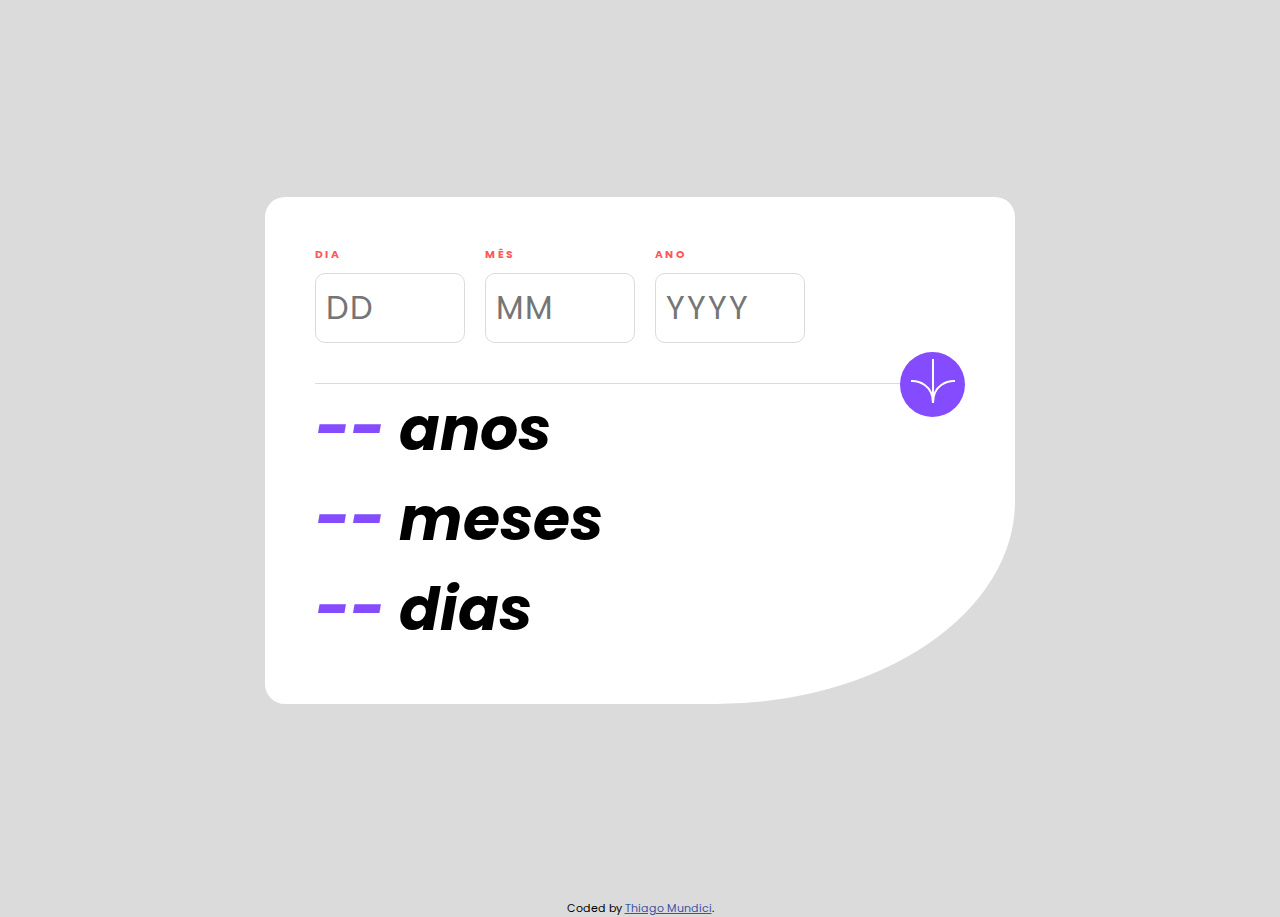
<file: age-calculator/index.html>
<!DOCTYPE html>
<html lang="en">

<head>
  <meta charset="UTF-8">
  <meta name="viewport" content="width=device-width, initial-scale=1.0">
  <link rel="icon" type="image/png" sizes="32x32" href="./assets/images/icon.png">
  <script src="./js/main" defer></script>
  <title>Calculador de Idade</title>

  <link rel="preconnect" href="https://fonts.googleapis.com" />
  <link rel="preconnect" href="https://fonts.gstatic.com" crossorigin />
  <link rel="stylesheet"
    href="https://fonts.googleapis.com/css2?family=Poppins:ital,wght@0,700;1,400;1,800&display=swap">
  <link rel="stylesheet" href="./assets/css/style.css">
</head>

<body>

  <main class="container" role="main" onsubmit="return formvalid()">
    <div class="content">
      <div class="input">
        <div>
          <h6>Dia</h6>
          <input id="day" type="text" min="1" max="31" maxlength="2" placeholder="DD" onblur="check(event)" onkeypress="return somenteNumeros(event)">
          <p class="error"></p>
        </div>
        <div>
          <h6>Mês</h6>
          <input id="month" type="text" min="1" max="12" maxlength="2" placeholder="MM" onblur="check(event)" onkeypress="return somenteNumeros(event)">
          <p class="error"></p>
        </div>
        <div>
          <h6>Ano</h6>
          <input id="year" type="text" min="1900" max="2024"  maxlength="4" placeholder="YYYY" onblur="check(event)" onkeypress="return somenteNumeros(event)">
          <p class="error"></p>
        </div>
      </div>
      <hr>
      <button type="submit" id="calculate" onclick="calculate()">
        <img src="./assets/images/icon-arrow.svg" alt="">
      </button>

      <div class="result">
        <h1><span id="resultYears">--</span> anos</h1>
        <h1><span id="resultMonths">--</span> meses</h1>
        <h1><span id="resultDays">--</span> dias</h1>
      </div>
    </div>
  </main>


  <footer class="attribution" role="contentinfo">
    Coded by <a href="https://github.com/thiagomsantanna">Thiago Mundici</a>.
  </footer>
</body>


</html>
</file>
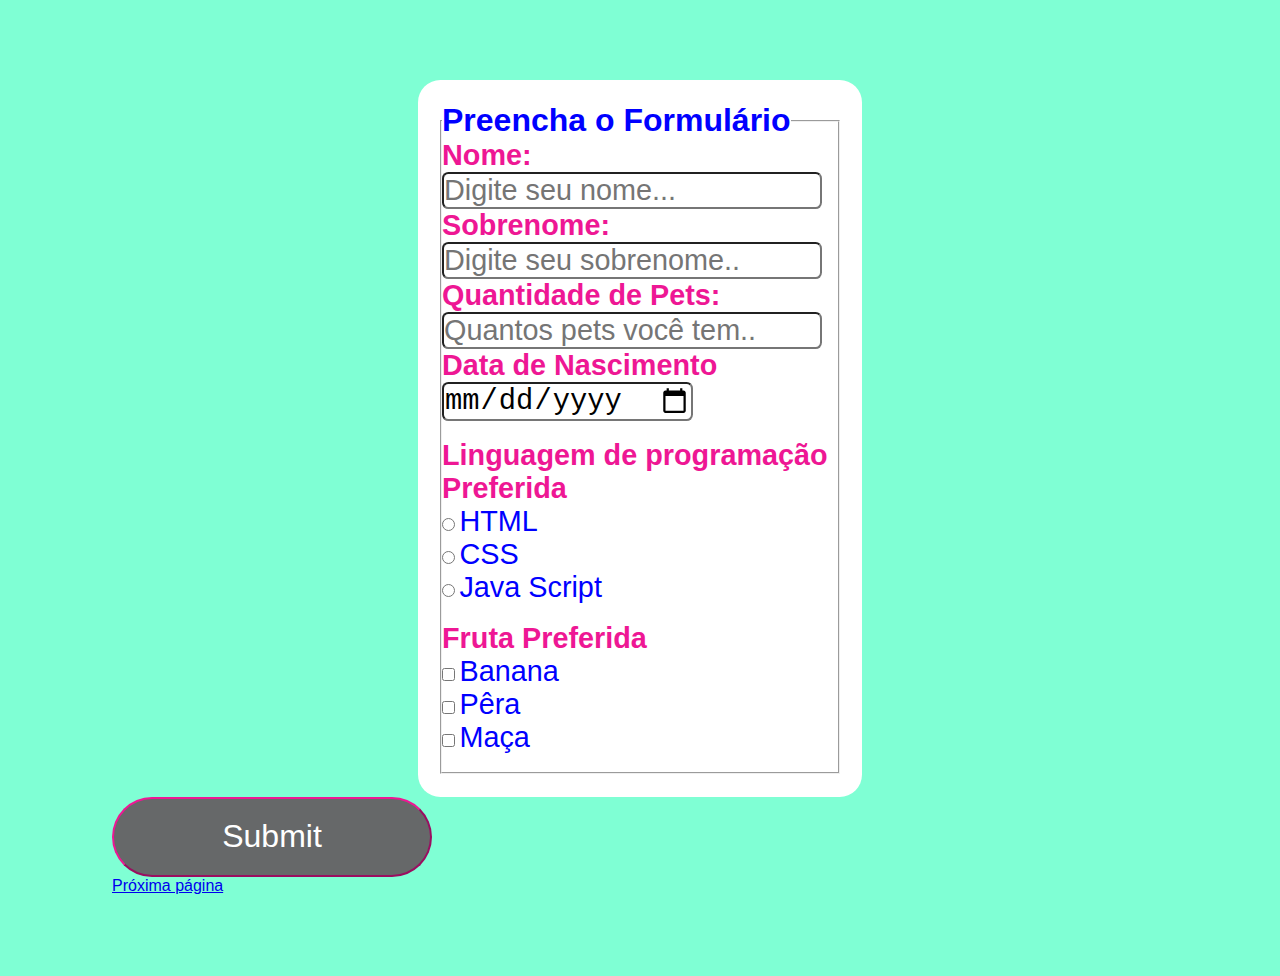
<file: Formulário/Index.html>
<!DOCTYPE html>
<html lang="en">
<head>
    <meta charset="UTF-8">
    <meta name="viewport" content="width=<device-width>, initial-scale=1.0">
    <title>Alo</title>
        <link rel="stylesheet" href="styles.css";
</head>
<body>
    <div class="generalforms">
        <div class="completeform">
            <form action="formtotal" method="get" autocomplete="on">
            <fieldset>
                <legend> Preencha o Formulário</legend>
           
            <label for="name"> <h4>Nome:</h4></label>
            <input type="text" id="name" name="name" placeholder="Digite seu nome...">
            <label for="surname"> <h4>Sobrenome:</h4></label>
            <input type="text" id="surname" name="surname" placeholder="Digite seu sobrenome..">
            <label for="name"> <h4>Quantidade de Pets:</h4></label>
            <input type="number" id="age" name="age" placeholder="Quantos pets você tem..">
            <label for="name"> <h4>Data de Nascimento </h4></label>
            <input type="date" id="datebirth" name="datebirth"><br><br>
            
        <div class="chooseforms">
            <h4>Linguagem de programação Preferida</h4>
            <input type="radio" id="html" Name="fav_code" value="HTML">
            <label for="name"> HTML</label><br>
            <input type="radio" id="css" name="fav_code" value= "CSS">
            <label for="name"> CSS</label><br>
            <input type="radio" id="JavaScript" name="fav_code" value= "Java Script">
            <label for="name"> Java Script</label><br><br>
        
        
            <h4>Fruta Preferida</h4>
            <input type="checkbox" id="banana" name="fruit" value="banana">
            <label for="name"> Banana</label><br>
            <input type="checkbox" id="pear" name="fruit" value="Pera">
            <label for="name"> Pêra</label><br>
            <input type="checkbox" id="apple" name="fruit" value="maça">
            <label for="name"> Maça</label><br><br>
        </fieldset>
    
        </div>
          
        
            <button type="submit"> Submit</button>
            
        </div>
 
</div>

    <a href="Formulário enviado.html">Próxima página</a>
</form> 
</body>
</html>
</file>
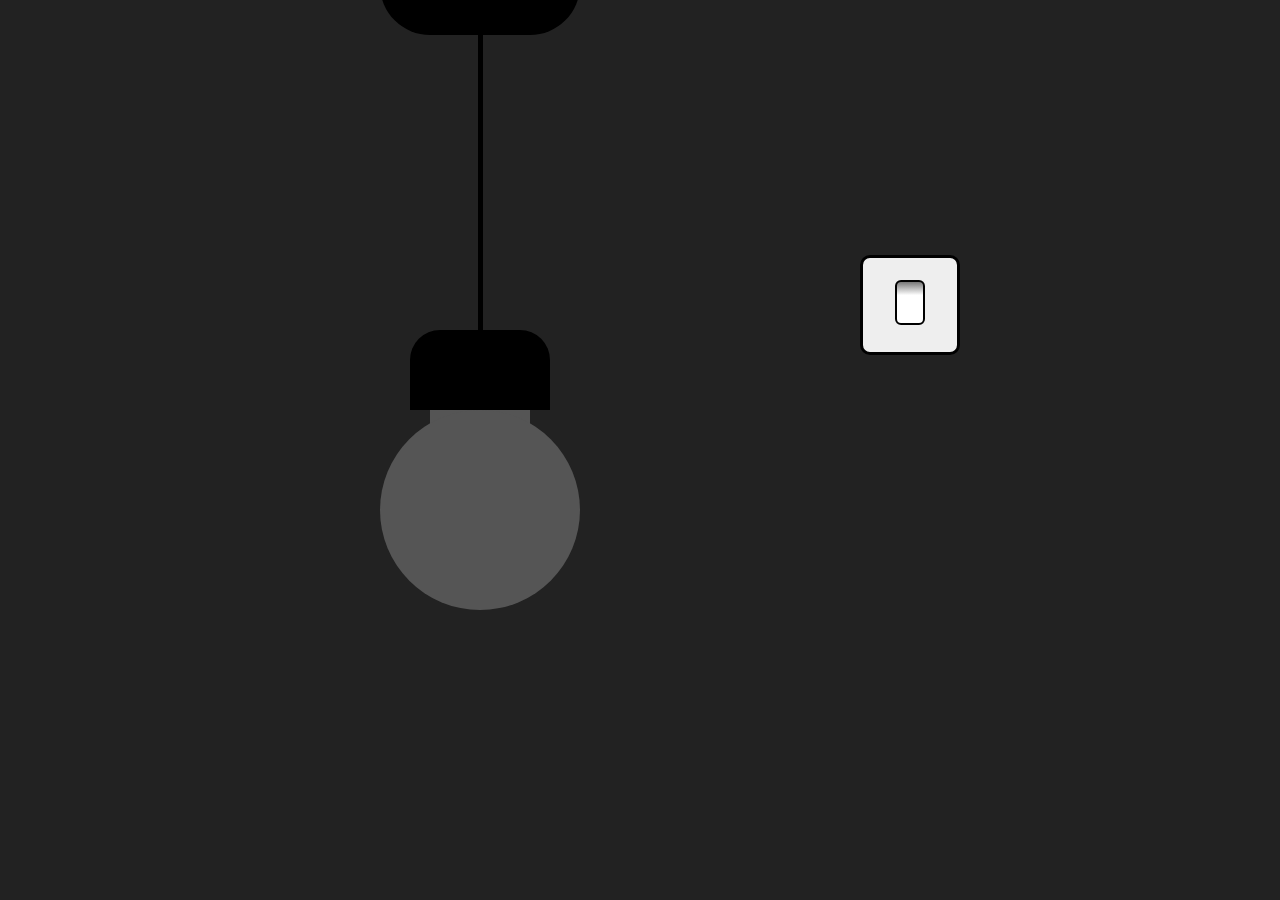
<file: Lampada/index.html>
<!DOCTYPE html>
<html lang="en">

<head>
  <meta charset="UTF-8">
  <meta name="viewport" content="width=device-width, initial-scale=1.0">
  <link rel="stylesheet" href="./assets/styles.css">
  <script src="./js/switch.js" defer></script>
  <title>Flexbox</title>
</head>

<body>
  <div class="container">
    <!-- Interruptor -->
    <div class="plate">
      <button class="switch" onclick="turnlight()"></button>
    </div>

    <!-- Lampada -->
    <div class="lamp">
      <!-- Suporte teto -->
      <div class="support"></div>
      <!-- Fio -->
      <div class="string"></div>
      <!-- Soquete lampada -->
      <div class="bulb-socket"></div>
      <!-- Lampada -->
      <div class="bulb"></div>
    </div>
  </div>
</body>

</html>
</file>
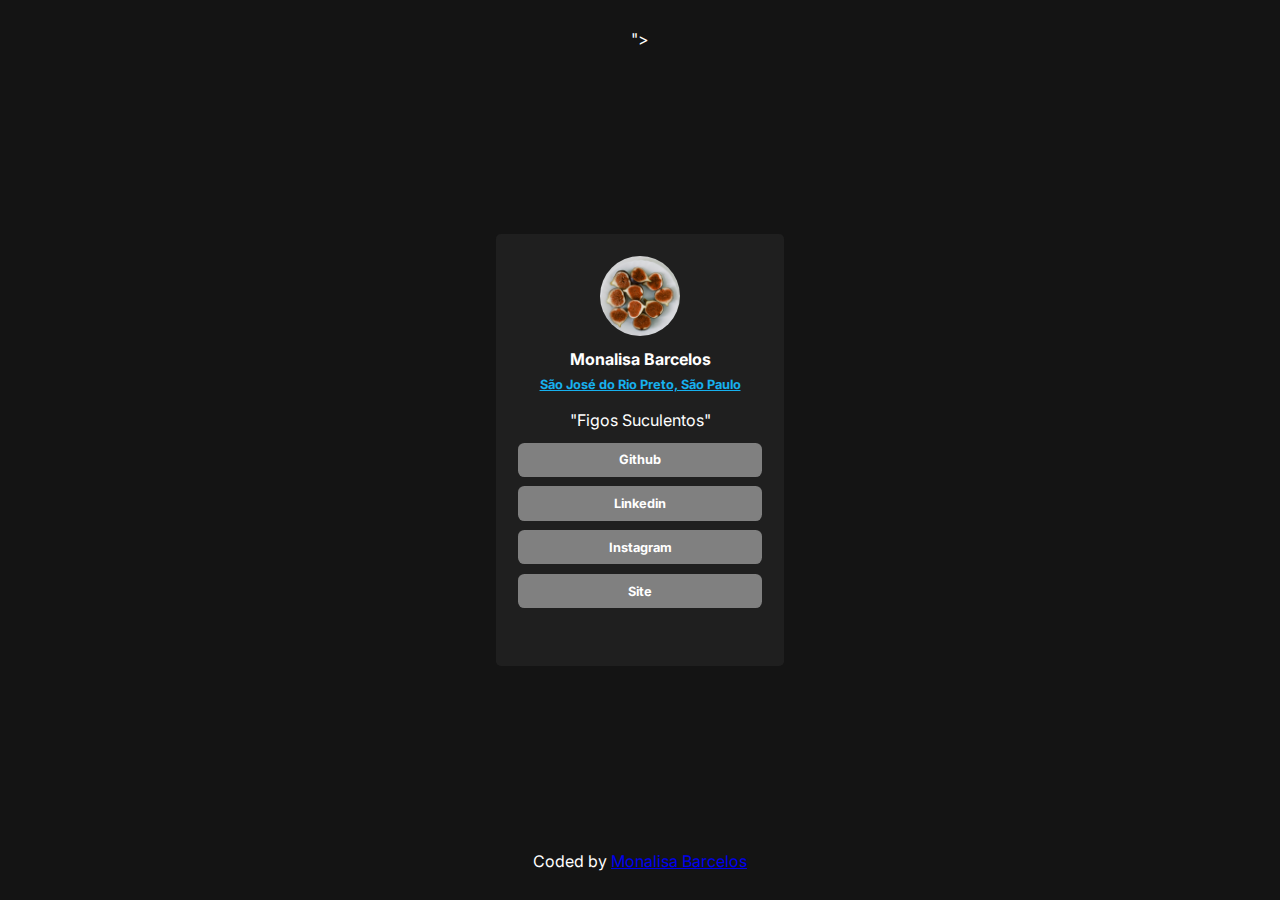
<file: Social Link/index.html>
<!DOCTYPE html>
<html lang="en">
<head>
    <meta charset="UTF-8">
    <meta name="viewport" content="width=device-width, initial-scale=1.0">
    <link href="<link rel="preconnect" href="https://fonts.googleapis.com">
    <link rel="preconnect" href="https://fonts.gstatic.com" crossorigin>
    <link rel="icon" type="icon/png" href="/Social Link/assets/abobora.png">
    <link href="https://fonts.googleapis.com/css2?family=Inter:ital,opsz,wght@0,14..32,100..900;1,14..32,100..900&display=swap" rel="stylesheet">">
    <link rel="stylesheet" href="./styles/style.css"/>
    <title>Monalisa B</title>
</head>
<body>
    <div class="container">
        <div class="profile-pic">
            <img src="./assets/avatar.jpg" alt="avatar">
            <h1 class="title">Monalisa Barcelos</h1>
            <a class= location href="https://maps.app.goo.gl/iEn5jUaaqKaFJDQd8" target="_blank">São José do Rio Preto, São Paulo</a>
            <p class="selfdescription">"Figos Suculentos"</p>
        </div>
        <div class="button-cards">
            <a class="link" href="#" target="blank">Github</a> 
            <a class="link" href="#" target="blank">Linkedin</a> 
            <a class="link" href="#" target="blank">Instagram</a> 
            <a class="link" href="#" target="blank">Site</a> 
        </div>


    </div>
    <footer>
        Coded by <a href="#">Monalisa Barcelos</a>
    </footer>

</body>
</html>
</file>
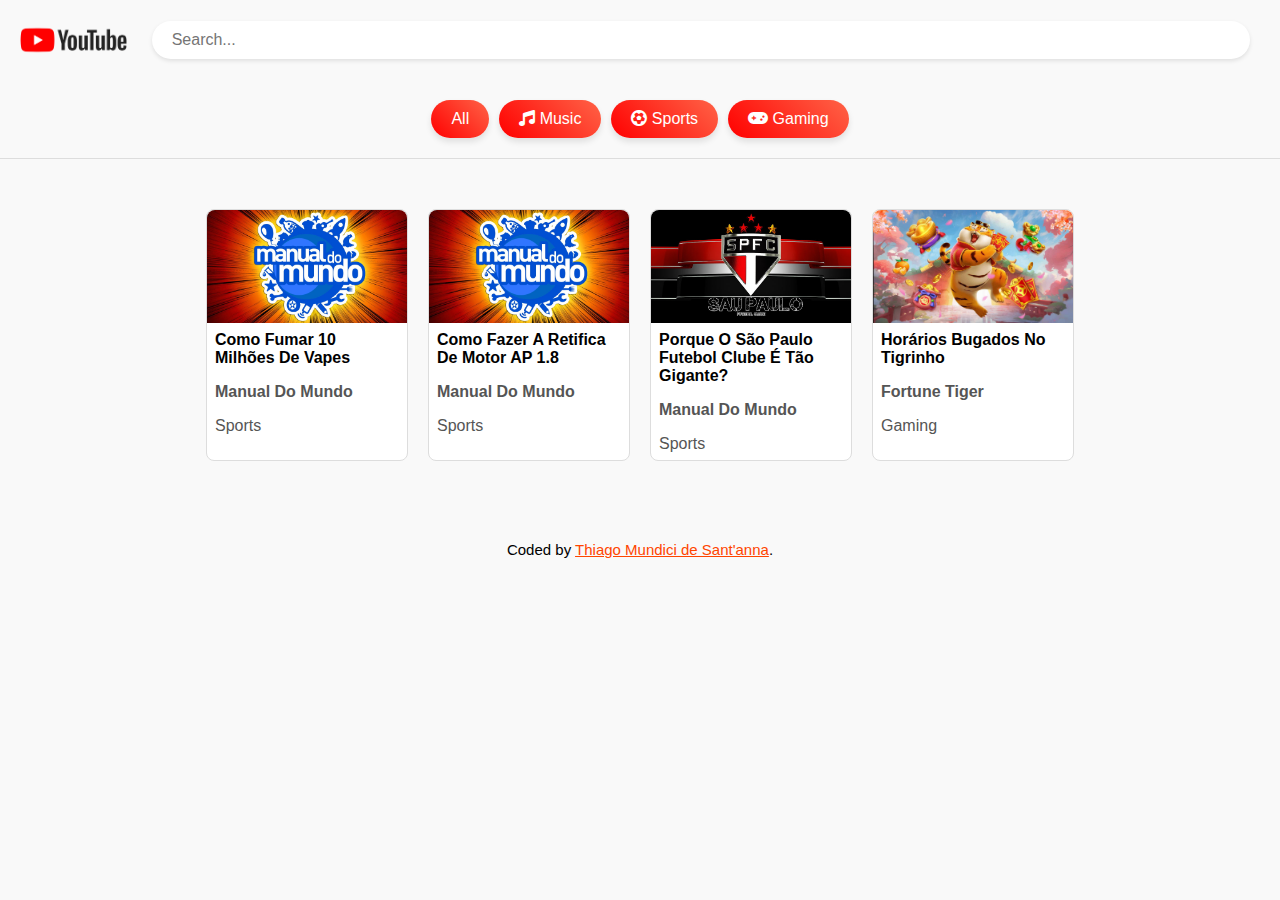
<file: youtube-clone/index.html>
<!DOCTYPE html>
<html>

<head>
  <title>Youtube Clone</title>
  <link rel="icon" type="image/png" sizes="32x32" href="./assets/images/YoutubeIcon.png">
  <!-- Import do font-awesome para utilização dos ícones, como: "fas fa-futbol" -->
  <link rel="stylesheet" href="https://cdnjs.cloudflare.com/ajax/libs/font-awesome/6.0.0-beta3/css/all.min.css">
  <link rel="stylesheet" href="./assets/style.css">
  <script src="./js/search.js" defer></script>
  <script src="./js/category.js" defer></script>

</head>

<body>
  <!-- Logo e barra de pesquisa -->
  <header>
    <img class="logo" src="./assets/images/YoutubeLogo.png" alt="Youtube Logo">
    <input type="search" placeholder="Search..." class="search-bar" oninput="searchVideo(event)">
  </header>

  <div class="container">
    <main>
      <!-- Filtros por categoria -->
      <div class="category-filter">
        <button class="category-btn" data-category="all">All</button>
        <button class="category-btn" data-category="music"><i class="fas fa-music"></i> Music</button>
        <button class="category-btn" data-category="sports"><i class="fas fa-futbol"></i> Sports</button>
        <button class="category-btn" data-category="gaming"><i class="fas fa-gamepad"></i> Gaming</button>
      </div>

      <!-- Grid de videos -->
      <div class="video-grid" id="videos">
        <!-- Exemplo de video com thumbnail, titulo, canal e categoria -->
        <div class="video-card sports">
          <img src="./assets/images/ManualdoMundoChannel.jpg" alt="Video Thumbnail">
          <h3>Como fumar 10 milhões de vapes</h3>
          <p>Manual do Mundo</p>
          <p>Sports</p>
        </div>
        <!-- Exemplo de video -->
        <div class="video-card sports">
          <img src="./assets/images/ManualdoMundoChannel.jpg" alt="Video Thumbnail">
          <h3>Como fazer a retifica de motor AP 1.8</h3>
          <p>Manual do Mundo</p>
          <p>Sports</p>
        </div>
        <!-- Exemplo de video -->
        <div class="video-card sports">
          <img src="./assets/images/SaoPauloFutebolClube.jpg" alt="Video Thumbnail">
          <h3>Porque o São Paulo Futebol Clube é tão gigante?</h3>
          <p>Manual do Mundo</p>
          <p>Sports</p>
        </div>
        <!-- Exemplo de video -->
        <div class="video-card gaming">
          <img src="./assets/images/FortuneTiger.jpg" alt="Video Thumbnail">
          <h3>Horários bugados no Tigrinho</h3>
          <p>Fortune Tiger</p>
          <p>Gaming</p>
        </div>
      </div>
    </main>

    <footer>
      Coded by <a href="#">Thiago Mundici de Sant'anna</a>.
    </footer>
  </div>
</body>
</file>
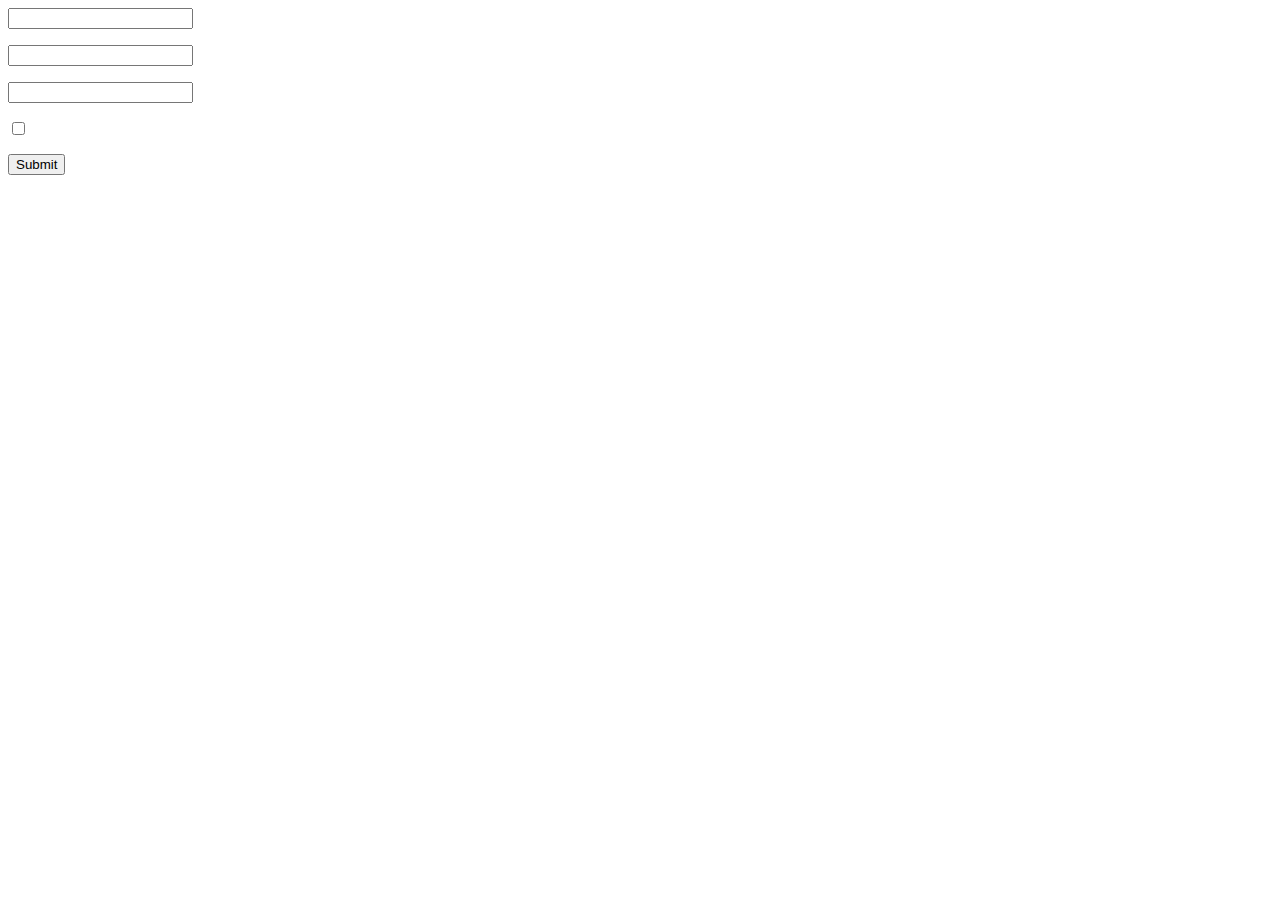
<file: teste.html>
<html>
<body>

<script type="text/javascript">

    function EnterTab(InputId,Evento){

        if(Evento.keyCode == 13){       

            document.getElementById(InputId).focus();

        }

    }

</script>

<input type="editbox" id="input1" onkeydown="javascript:EnterTab('input2',event)">
<p>
<input type="editbox" id="input2" onkeydown="javascript:EnterTab('input3',event)">
<p>
<input type="editbox" id="input3" onkeydown="javascript:EnterTab('input4',event)">
<p>
<input type="checkbox" id="input4" onkeydown="javascript:EnterTab('input5',event)">
<p>

<input type="submit" id="input5">

</body>
</html>
</file>
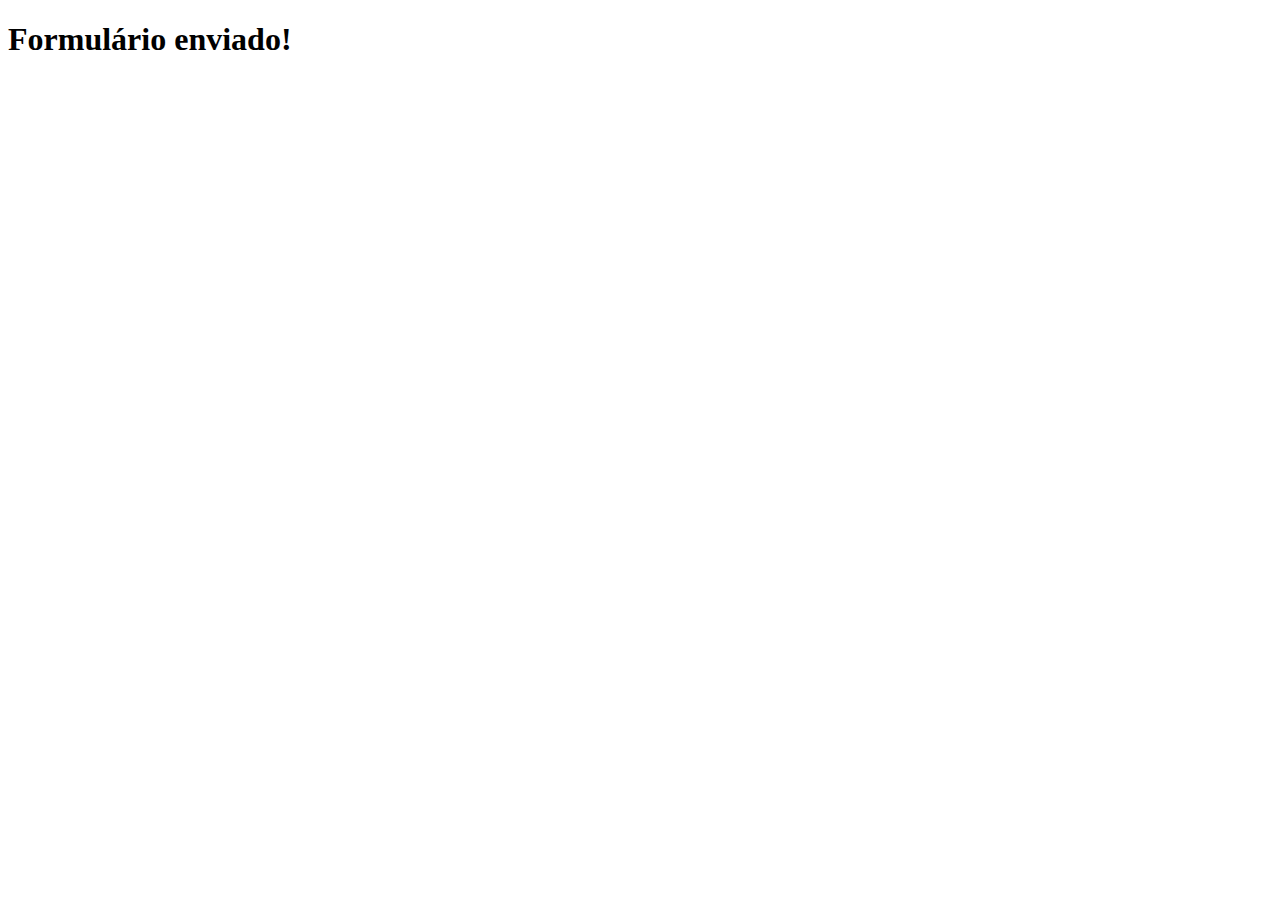
<file: Formulário/Formulário enviado.html>
<!DOCTYPE html>
<html lang="en">
<head>
    <meta charset="UTF-8">
    <meta name="viewport" content="width=<device-width>, initial-scale=1.0">
    <title>Document</title>
</head>
<body>
    <h1>Formulário enviado!</h1>
</body>
</html>
</file>
<file: age-calculator/assets/css/style.css>
:root {
  --Purple: hsl(259, 100%, 65%);
  --Light-red: hsl(0, 100%, 67%);
  --White: hsl(0, 0%, 100%);
  --Off-white: hsl(0, 0%, 94%);
  --Light-grey: hsl(0, 0%, 86%);
  --Smokey-grey: hsl(0, 1%, 44%);
  --Off-black: hsl(0, 0%, 8%);
}

* {
  margin: 0;
  padding: 0;
  box-sizing: border-box;
  font-family: 'Poppins', sans-serif;
}

body {
  font-family: 'Poppins', sans-serif;
  background: var(--Light-grey);
}

.container {
  display: flex;
  justify-content: center;
  align-items: center;
  height: 100vh;
}

.content {
  background: var(--White);
  width: 750px;
  padding: 50px;
  border-radius: 20px;
  border-bottom-right-radius: 40%;
  position: relative;
}

.input {
  display: flex;
  margin-bottom: 35px;
}

input {
  font-size: 32px;
  width: 150px;
  padding: 10px;
  margin-top: 10px;
  margin-right: 20px;
  border-radius: 10px;
  border: 0.5px solid var(--Light-grey);
  outline: none;
  letter-spacing: 2px;
  caret-color: var(--Purple);
}

h6 {
  text-transform: uppercase;
  letter-spacing: 2px;
  color: var(--Light-red);
}

hr {
  border: none;
  height: 1px;
  background: var(--Light-grey);
}

button {
  position: absolute;
  width: 65px;
  height: 65px;
  border-radius: 50%;
  border: none;
  outline: none;
  background: var(--Purple);
  right: 50px;
  margin-top: -32px;
  cursor: pointer;
}

button:hover {
  background: var(--Off-black);
}

input:focus {
  border: 0.5px solid var(--Purple);
}

p.error {
  font-size: 12px;
  font-weight: 400;
  color: var(--Light-red);
  font-style: italic;
  margin: 5px 0;
}

.result h1 {
  font-size: 60px;
  font-style: italic;
}

.result span {
  color: var(--Purple);
}

.attribution {
  font-size: 11px;
  text-align: center;
}

.attribution a {
  color: hsl(228, 45%, 44%);
}

@media only screen and (max-width: 375px) {
  .input {
    margin-bottom: 40px;
  }
  input {
    font-size: 18px;
    width: 80px;
    margin-right: 10px;
    border-radius: 5px;
  }
  .content {
    background: var(--White);
    width: 300px;
    padding: 20px;
    border-radius: 10px;
    border-bottom-right-radius: 30%;
    position: relative;
  }
  .result h1 {
    font-size: 45px;
    font-style: italic;
  }
  p.error {
    font-size: 10px;
  }
  button {
    right: 40%;
  }
  .result {
    margin-top: 40px;
  }
} 

/* Chrome e outros */
input::-webkit-outer-spin-button,
input::-webkit-inner-spin-button {
  -webkit-appearance: none;
  margin: 0;
}
/* Firefox */
input[type=number] {
  -moz-appearance: textfield;
}
</file>
<file: Formulário/styles.css>
* {
    margin: 0;
    padding: 0;
    box-sizing: 0;
}

:root {
    --white: rgb(255, 255, 255);
    --yellow: rgb(221, 240, 51);
    --grey: rgb(102, 104, 105);
    --green: rgb(23, 238, 88);
    --pink: rgb(238, 23, 148);
}

body {
    background-color: aquamarine;
    align-items: center;
    justify-content: center;
    font-family: 'Gill Sans', 'Gill Sans MT', Calibri, 'Trebuchet MS', sans-serif;
    padding: 5rem 7rem
}

form {
    justify-content:center;
    font-size: 1rem;

}

h4 {
    color: var(--pink);
    font-size: 1.8rem;
    font-style: bold;

}

input {
    font-size: 1.8rem;
    border-radius: 0.4rem;

}


label {
    font-size: 1.8rem;

}

button {
    
    font-size: 2rem;
    height: 5rem;
    width: 20rem;
    color: var(--white);
    background-color: var(--grey);
    border-radius: 4rem;
    border-color: var(--pink);

}

.completeform{
    background-color: var(--white);
    width: 25rem;
    padding: 1.4rem;
    min-height: auto;
    margin: auto;
    border-radius: 1.4rem;
        
}

fieldset {
    color:blue
}

legend {
    font-size: 2rem;
    font-weight: bold;
}
</file>
<file: Lampada/assets/styles.css>
* {
    margin: 0;
    padding: 0;
    box-sizing: border-box;
  }
  
  body {
    /* Flexbox responsável pela centralização da página */
    display: flex;
    height: max-content;
    align-items: center; /* ^v */
    justify-content: center; /* <-> */
    background: #222;
  }
  
  .container {
    /* Flexbox responsável pela organização do conjunto: lampada & interruptor */
    display: flex;
    flex-direction: row-reverse;
    align-items: center; /* ^v */
    justify-content: space-between; /* <-> */
    height: 100%;
    width: 50%;
  }
  
  /* Placa do interruptor */
  .plate {
    /* Flexbox reponsável somente pela organização do interruptor */
    display: flex;
    align-items: center; /* ^v */
    justify-content: center; /* <-> */
    height: 100px;
    width: 100px;
    border: 3px solid black;
    border-radius: 10px;
    background-color: #eeeeee;
  }
  
  /* Interruptor */
  .switch {
    height: 45px;
    width: 30px;
    cursor: pointer;
    margin-bottom: 5px;
    border: 2px solid black;
    border-radius: 6px;
    background: linear-gradient(180deg, #777 0%, #fff 32%);
  }
  
  .switch.on {
    margin-top: 5px;
    background: linear-gradient(0deg, #777 0%, #fff 32%);
    
  }
  /* Conjunto lampada: 
    - suporte de teto da lampada
    - fio
    - lampada 
    - soquete da lampada
    */
  .lamp {
    /* Flexbox responsável pela organização do conjunto da lampada */
    display: flex;
    flex-direction: column;
    align-items: center; /* ^v */
    justify-content: start; /* <-> */
    height: 100%;
    width: 50%;
  }
  
  /* Soquete da lampada */
  .bulb-socket {
    width: 140px;
    background: black;
    border-width: 80px 0 0 0;
    border-style: solid solid solid solid;
    border-color: black;
    border-radius: 30px 30px 0 0;
    margin: 0 0 0 0;
  }
  
  /* Parte redonda da Lampada */
  .bulb {
    width: 200px;
    height: 200px;
    background: #555;
    border-radius: 50%;
  }
  
  /* Corpo da Lampada */
  .bulb::before {
    content: "";
    position: absolute;
    transform: translateX(50%) translateY(-40%);
    width: 100px;
    height: 50px;
    background: #555;
    z-index: -1;
  }

  .bulb.on {
    background: yellow;
    box-shadow: 
    0 0 100px yellow,
    0 0 120px red;
    z-index: -1;

  }

  .bulb.on::before {
    background: yellow;

  }
  
  /* Suporte de teto */
  .support {
    width: 200px;
    height: 50px;
    background: black;
    transform: translateY(-30%);
    border-bottom-right-radius: 100px;
    border-bottom-left-radius: 100px;
  }
  
  /* Fio */
  .string {
    width: 5px;
    height: 300px;
    background: black;
    transform: translateY(-5%);
    margin-bottom: -20px;
    z-index: -1;
  }
  
  @media screen and (max-width: 768px) {
    .container {
      /* Inversão da direção do flexbox 
      para mostrar o botão na parte de baixo em telas menores 
      */
      flex-direction: column-reverse;
    }
  
    /* Espaçamento da lampada para o botão */
    .plate {
      margin-top: 50%;
    }
  }
</file>
<file: Social Link/styles/style.css>
* {
    margin: 0;
    padding: 0;
    box-sizing: border-box;
}

:root {
    --blue: rgb(23, 177, 238);
    --white: white;
    --grey: grey;
    --dark-grey: hsl(0, 0%, 12%);
    --off-black: hsl(0, 0%, 8%);
}

body,
.profile-pic,
.conteiner,
.button-cards {
    display: flex;
    flex-direction: column;
}

body {
    font-family: 'inter', sans-serif;
    background-color: var(--off-black);
    color: var(--white);
    padding: 1.8rem 3rem;
    min-height: 100vh;
    justify-content: center;
    align-items: center;
}

.container {
    background-color: var(--dark-grey);
    padding: 1.4rem;
    width: 18rem;
    min-height: 27rem;
    border-radius: 0.3rem;
    margin: auto;

}

.profile-pic {
    justify-content: center;
    align-items: center;
    margin-bottom: 0.8rem;
}

/*
Configuração da imagem 
*/
.profile-pic img {
    border-radius: 50%;
    height: 80px;
    object-fit: cover;
    width: 80px;
    margin-bottom: 0.8rem;
}

.title {
    font-size: 1rem;
    margin-bottom: 8px;
}

.location {
    color: var(--blue);
    font-size: 0.8rem;
    margin-bottom: 1.1rem;
    font-weight: bold;
}

.self.description {
    font-size: 0.65rem;
    margin-bottom: 2rem;
}

/*
Parte dos botões
*/
.link {
    background-color: var(--grey);
    color: var(--white);
    padding: 0.6rem 0.8rem;
    border: 0;
    margin-bottom: 0.6rem;
    text-decoration: none;
    text-align: center;
    border-radius: 0.4rem;
    font-weight: bold;
    font-size: 0.8rem;
    transition: backgroud-color 20s ease, color 10s ease;
}

/*
Parte do efeito de passar o mouse em cima
*/
.link:hover {
    background-color: var(--blue);
    color: var(--off-black);
}

/* Quando clica fica a borda marcada
*/
.link:focus {
    outline: 2px solid var(--blue);
}

.attribution {
    font-size: 11px;
    text-align: center;
    margin-top: 80px;
}

.attribution a {
    color: var(--blue)
}

@media only screen and (max-width: 375px) {
    .container {
        min-width: 15rem
    }
}
</file>
<file: youtube-clone/assets/style.css>
body {
  font-family: Arial, sans-serif;
  margin: 0;
  padding: 0;
  background-color: #f9f9f9;
}

:root {
  --transparent: rgba(0, 0, 0, 0.1);
  --youtube-red: #c4302b;
  --mid-red: #ff4500;
  --dark-red-gradient: linear-gradient(45deg, #ff0000, #ff6347);
}

header {
  color: white;
  display: flex;
  align-items: center;
  justify-content: space-between;
  padding: 10px 20px;
}

.logo {
  height: 60px;
  width: auto;
  margin-right: 15px;
}

.search-bar {
  flex-grow: 2;
  margin: 0 10px;
  padding: 10px 20px;
  border: none;
  border-radius: 24px;
  font-size: 16px;
  outline: none;
  box-shadow: 0 2px 4px var(--transparent);
  transition: box-shadow 0.3s;
}

.search-bar:focus {
  box-shadow: 0 4px 8px rgba(0, 0, 0, 0.2);
}

.search-bar:hover {
  box-shadow: 0 6px 8px rgba(0, 0, 0, 0.4);
}

.search-btn {
  padding: 10px 20px;
  background: var(--dark-red-gradient);
  color: white;
  cursor: pointer;
  transition: all 0.3s;
  border-radius: 20px;
  font-size: 16px;
  box-shadow: 0 4px 6px var(--transparent);
  outline: none;
}

.container {
  display: flex;
  flex-direction: column;
}

.category-filter {
  display: flex;
  justify-content: center;
  gap: 10px;
  padding: 20px;
}

.category-btn {
  padding: 10px 20px;
  border: none;
  background: var(--dark-red-gradient);
  color: white;
  cursor: pointer;
  transition: all 0.3s;
  border-radius: 20px;
  font-size: 16px;
  box-shadow: 0 4px 6px var(--transparent);
  outline: none;
}

.category-btn:hover {
  background: var(--youtube-red);
  transition: none;
  box-shadow: 0 6px 8px var(--transparent);
}

.category-btn.active {
  background: var(--youtube-red);
  box-shadow: 0 2px 4px var(--transparent);
}

.video-grid {
  display: flex;
  flex-flow: row wrap;
  justify-content: center;
  padding: 20px 20px 40px 20px;
  border-top: 1px solid #ddd;
}

.video-card {
  display: flex;
  flex-direction: column;
  align-items: flex-start;
  border: 1px solid #ddd;
  background-color: white;
  border-radius: 8px;
  height: 250px;
  width: 200px;
  margin: 30px 10px 0 10px;
  text-transform: capitalize;
  transition: transform 0.2s;
}

.video-card:hover {
  transform: scale(1.06);
  border: 1px solid #aaa;
}

.video-card img {
  width: 100%;
  height: auto;
  border-radius: 8px 8px 0 0;
}

.video-card h3 {
  margin: 8px;
  font-size: 16px;
}

.video-card p {
  margin: 8px;
  color: #555;
}

.video-card p:nth-child(3) {
  font-weight: bold;
}

footer {
  font-size: 15px;
  text-align: center;
  align-self: center;
  margin: 40px 0 20px 0;
}

footer a {
  color: var(--mid-red);
}

@media screen and (max-width: 60px) {
  .search-bar {
    flex-grow: 1;
  }
}
</file>
